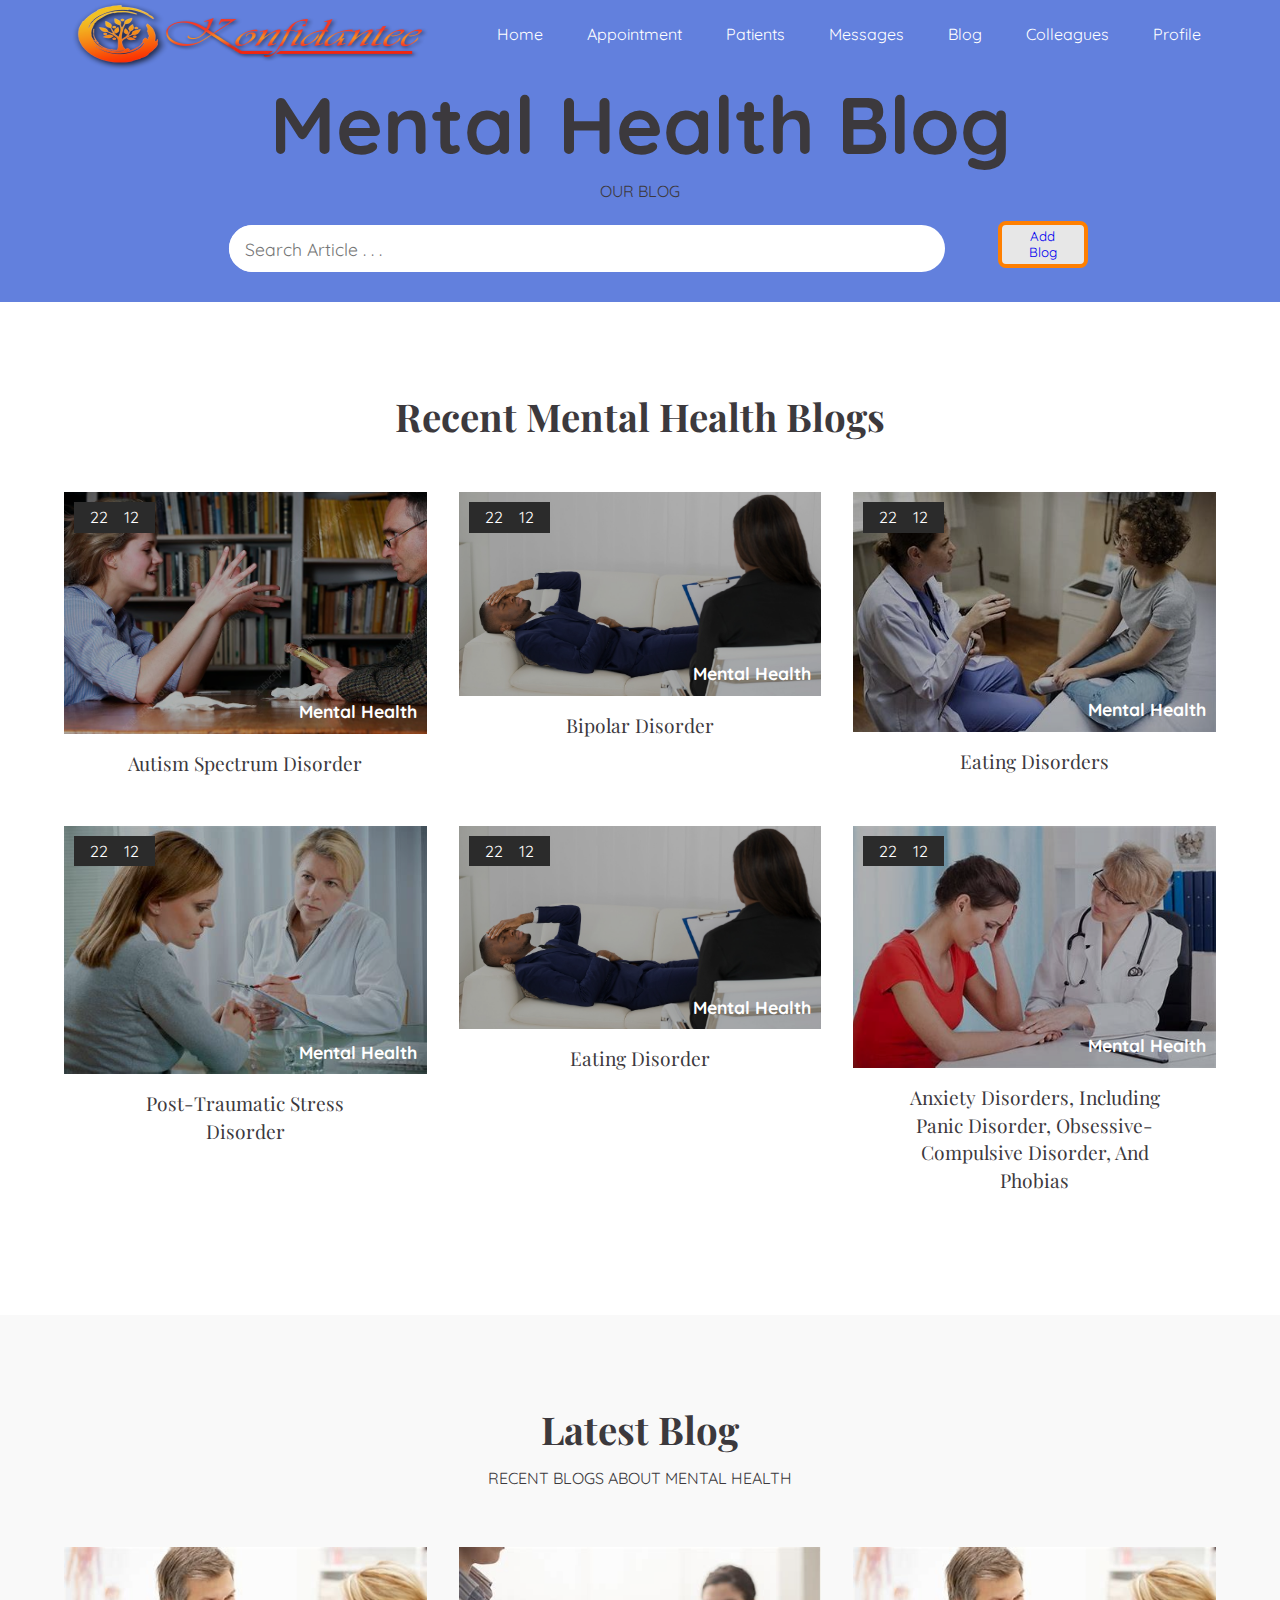
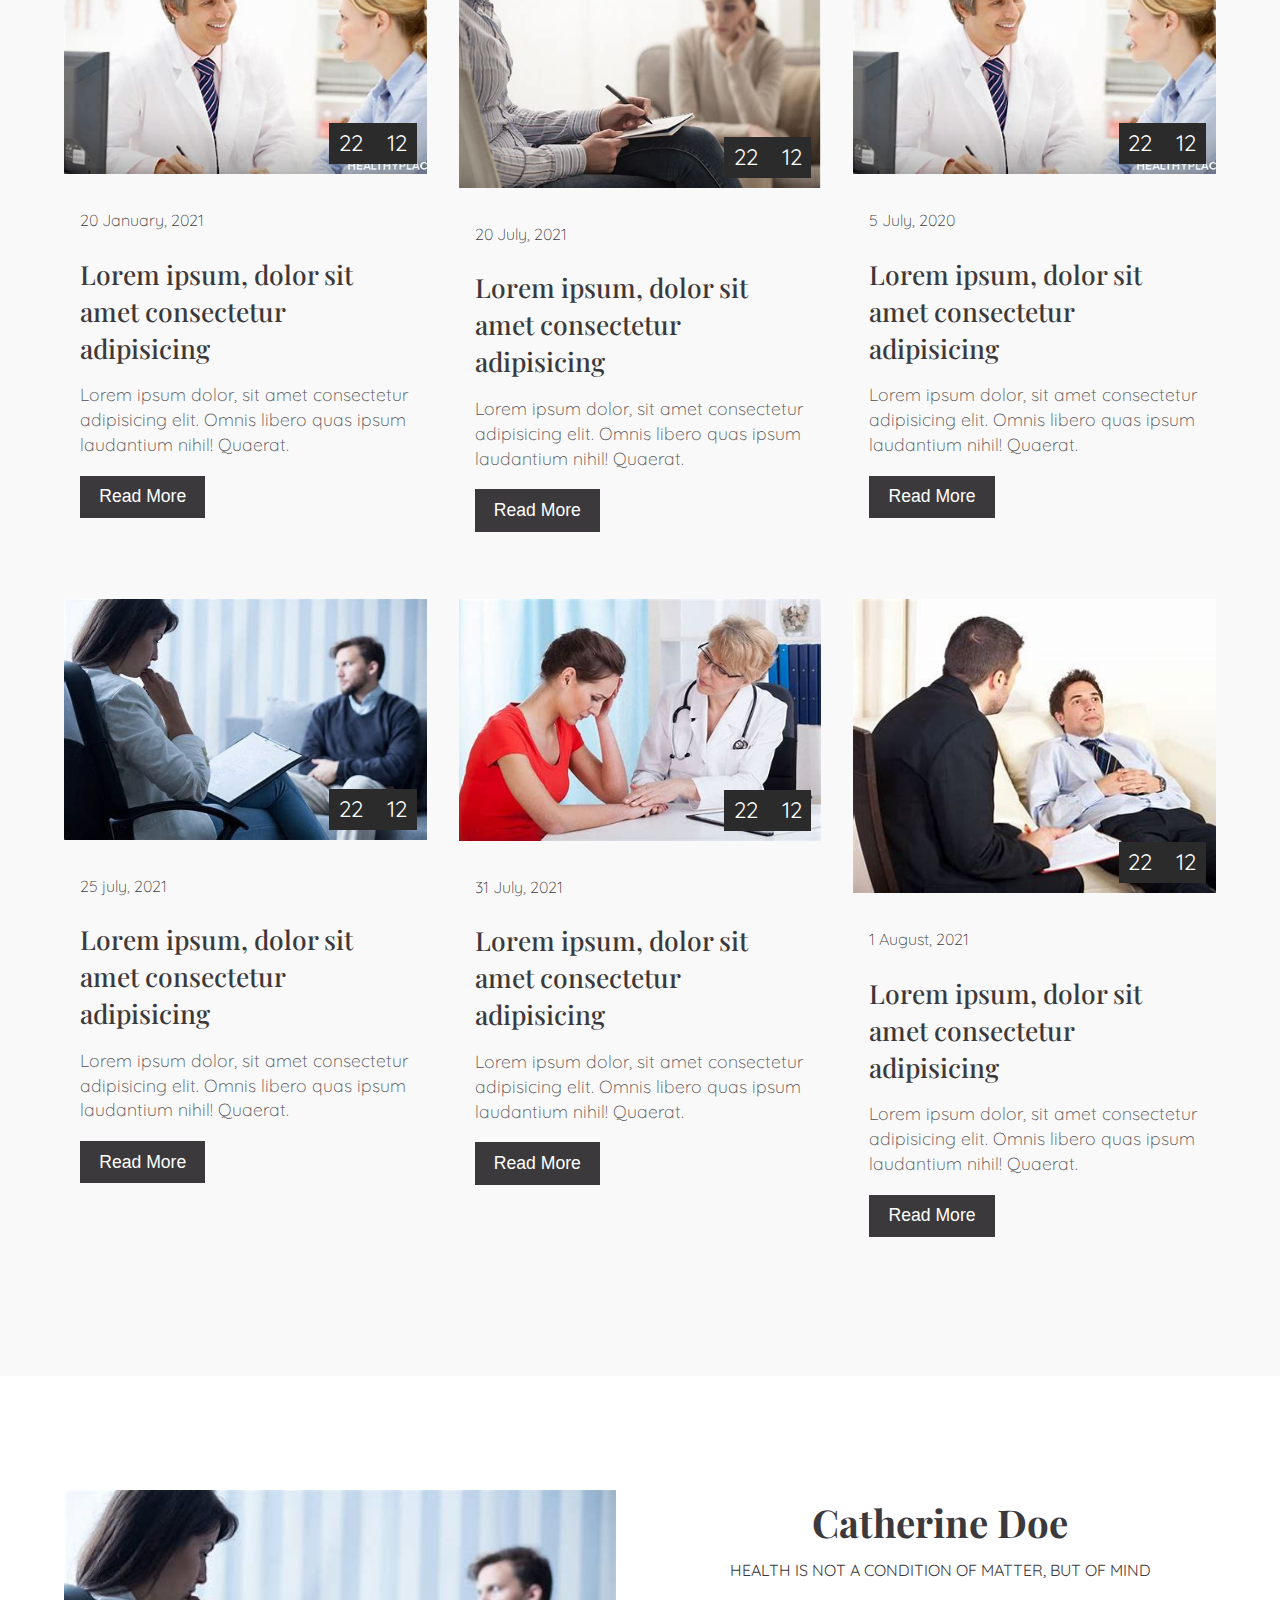
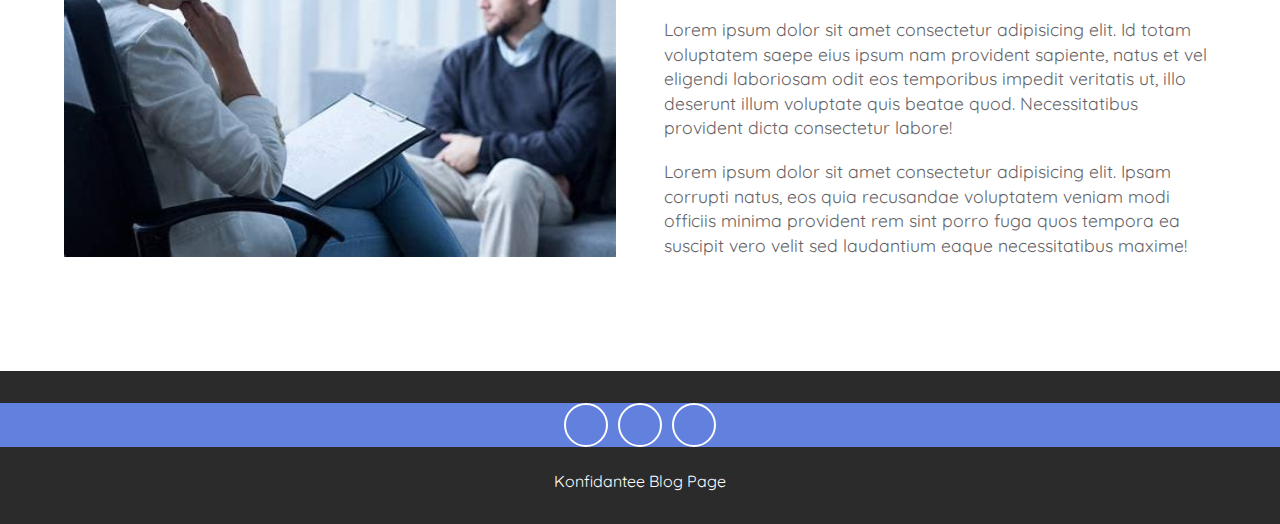
<file: index.html>
<!DOCTYPE html>
<html>
  <head>
    <meta charset="utf-8">
    <meta http-equiv="X-UA-Compatible" content="IE=edge">
    <title>Konfidantee Blog</title>
    <meta name="viewport" content="width=device-width, initial-scale=1">
    <!-- Font awesome icon -->
    <link rel="stylesheet" href="https://cdnjs.cloudflare.com/ajax/libs/font-awesome/5.15.1/css/all.min.css" integrity="sha512-+4zCK9k+qNFUR5X+cKL9EIR+ZOhtIloNl9GIKS57V1MyNsYpYcUrUeQc9vNfzsWfV28IaLL3i96P9sdNyeRssA==" crossorigin="anonymous" />
    <link rel="stylesheet" href="css/blog.css">
  </head>
  <body>



<header class="header">
      <div class="container">
         <div class="row align-items-center justify-content-between">
           <div class="logo">
               <img src="images/iconkonfidantee.png">
            </div>
            <button type="button" class="nav-toggler">
               <span></span>
            </button>
            <nav class="nav">
               <ul>
                  <li><a href="#">Home</a></li>
                  <li><a href="#">Appointment</a></li>
                  <li><a href="#">Patients</a></li>
                  <li><a href="#">Messages</a></li>
                  <li><a href="index.html">Blog</a></li>
                  <li><a href="#">Colleagues</a></li>
                 <li><a href="#">Profile</a></li>
               </ul>
            </nav>
         </div>
      </div>
   </header> 


<div class = "banner">
     <h1 class = "banner-title">
       <span>Mental </span>Health Blog
     </h1>
     <p>OUR BLOG</p>

   <div class="search_add">
    <form >
      <input type = "text" class = "search-input" placeholder="Search Article . . .">
      <button type = "submit" class = "search-btn">
        <i class = "fas fa-search"></i>
      </button>
    </form> 

  <button type = "submit" class = "add-btn"><a href="addBlog.html">Add Blog</a></button>
   </div>

</div>



      <!-- design-->
    <section class = "design" id = "design">
      <div class = "container">
        <div class = "title">
          <h2>Recent Mental Health Blogs</h2>
        </div>

        <div class = "design-content">
          <!-- item -->
          <div class = "design-item">
            <div class = "design-img">
              <img src = "images/psy.jpg" alt = "">
              <span><i class = "far fa-heart"></i> 22&nbsp&nbsp&nbsp <i class="far fa-comments"></i> 12</span>
             
              <span>Mental Health</span>
            </div>
            <div class = "design-title">
              <a href = "#">Autism spectrum disorder</a>
            </div>
          </div>
          <!-- end of item -->
          <!-- item -->
          <div class = "design-item">
            <div class = "design-img">
              <img src = "images/psy1.jpg" alt = "">
               <span><i class = "far fa-heart"></i> 22&nbsp&nbsp&nbsp <i class="far fa-comments"></i> 12</span>
              <span>Mental Health</span>
            </div>
            <div class = "design-title">
              <a href = "#">Bipolar disorder</a>
            </div>
          </div>
          <!-- end of item -->
          <!-- item -->
          <div class = "design-item">
            <div class = "design-img">
              <img src = "images/psy2.jpg" alt = "">
              <span><i class = "far fa-heart"></i> 22&nbsp&nbsp&nbsp <i class="far fa-comments"></i> 12</span>
              <span>Mental Health</span>
            </div>
            <div class = "design-title">
              <a href = "#">Eating Disorders</a>
            </div>
          </div>
          <!-- end of item -->
          <!-- item -->
          <div class = "design-item">
            <div class = "design-img">
              <img src = "images/psy3.jpg" alt = "">
              <span><i class = "far fa-heart"></i> 22&nbsp&nbsp&nbsp <i class="far fa-comments"></i> 12</span>
              <span>Mental Health</span>
            </div>
            <div class = "design-title">
              <a href = "#">Post-traumatic stress disorder</a>
            </div>
          </div>
          <!-- end of item -->
          <!-- item -->
          <div class = "design-item">
            <div class = "design-img">
              <img src = "images/psy1.jpg" alt = "">
               <span><i class = "far fa-heart"></i> 22&nbsp&nbsp&nbsp <i class="far fa-comments"></i> 12</span>
              <span>Mental Health</span>
            </div>
            <div class = "design-title">
              <a href = "#">Eating disorder</a>
            </div>
          </div>
          <!-- end of item -->
          <!-- item -->
          <div class = "design-item">
            <div class = "design-img">
              <img src = "images/psy4.jpg" alt = "">
              <span><i class = "far fa-heart"></i> 22&nbsp&nbsp&nbsp <i class="far fa-comments"></i> 12</span>
              <span>Mental Health</span>
            </div>
            <div class = "design-title">
              <a href = "#">Anxiety disorders, including panic disorder, obsessive-compulsive disorder, and phobias</a>
            </div>
          </div>
          <!-- end of item -->
        </div>
      </div>
    </section>
    <!-- end of design -->


    <!-- blog -->
    <section class = "blog" id = "blog">
      <div class = "container">
        <div class = "title">
          <h2>Latest Blog</h2>
          <p>Recent blogs about Mental Health </p>
        </div>
        <div class = "blog-content">
          <!-- item -->
          <div class = "blog-item">
            <div class = "blog-img">
              <img src = "images/psy5.jpg" alt = "">
               <span><i class = "far fa-heart"></i> 22&nbsp&nbsp&nbsp <i class="far fa-comments"></i> 12</span>
            </div>
            <div class = "blog-text">
              <span>20 January, 2021</span>
              <h2>Lorem ipsum, dolor sit amet consectetur adipisicing</h2>
              <p>Lorem ipsum dolor, sit amet consectetur adipisicing elit. Omnis libero quas ipsum laudantium nihil! Quaerat.</p>
              <a href = "#">Read More</a>
            </div>
          </div>
          <!-- end of item -->
          <!-- item -->
          <div class = "blog-item">
            <div class = "blog-img">
              <img src = "./images/psy6.jpg" alt = "">
              <span><i class = "far fa-heart"></i> 22&nbsp&nbsp&nbsp <i class="far fa-comments"></i> 12</span>
            </div>
            <div class = "blog-text">
              <span>20 July, 2021</span>
              <h2>Lorem ipsum, dolor sit amet consectetur adipisicing</h2>
              <p>Lorem ipsum dolor, sit amet consectetur adipisicing elit. Omnis libero quas ipsum laudantium nihil! Quaerat.</p>
              <a href = "#">Read More</a>
            </div>
          </div>
          <!-- end of item -->
          <!-- item -->
          <div class = "blog-item">
            <div class = "blog-img">
              <img src = "./images/psy5.jpg" alt = "">
              <span><i class = "far fa-heart"></i> 22&nbsp&nbsp&nbsp <i class="far fa-comments"></i> 12</span>
            </div>
            <div class = "blog-text">
              <span>5 July, 2020</span>
              <h2>Lorem ipsum, dolor sit amet consectetur adipisicing</h2>
              <p>Lorem ipsum dolor, sit amet consectetur adipisicing elit. Omnis libero quas ipsum laudantium nihil! Quaerat.</p>
              <a href = "#">Read More</a>
            </div>
          </div>
          <!-- end of item -->
          <!-- item -->
          <div class = "blog-item">
            <div class = "blog-img">
              <img src = "./images/psy7.jpg" alt = "">
               <span><i class = "far fa-heart"></i> 22&nbsp&nbsp&nbsp <i class="far fa-comments"></i> 12</span>
            </div>
            <div class = "blog-text">
              <span>25 july, 2021</span>
              <h2>Lorem ipsum, dolor sit amet consectetur adipisicing</h2>
              <p>Lorem ipsum dolor, sit amet consectetur adipisicing elit. Omnis libero quas ipsum laudantium nihil! Quaerat.</p>
              <a href = "#">Read More</a>
            </div>
          </div>
          <!-- end of item -->
          <!-- item -->
          <div class = "blog-item">
            <div class = "blog-img">
              <img src = "./images/psy4.jpg" alt = "">
             <span><i class = "far fa-heart"></i> 22&nbsp&nbsp&nbsp <i class="far fa-comments"></i> 12</span>
            </div>
            <div class = "blog-text">
              <span>31 July, 2021</span>
              <h2>Lorem ipsum, dolor sit amet consectetur adipisicing</h2>
              <p>Lorem ipsum dolor, sit amet consectetur adipisicing elit. Omnis libero quas ipsum laudantium nihil! Quaerat.</p>
              <a href = "#">Read More</a>
            </div>
          </div>
          <!-- end of item -->
          <!-- item -->
          <div class = "blog-item">
            <div class = "blog-img">
              <img src = "./images/psy8.jpg" alt = "">
               <span><i class = "far fa-heart"></i> 22&nbsp&nbsp&nbsp <i class="far fa-comments"></i> 12</span>
            </div>
            <div class = "blog-text">
              <span>1 August, 2021</span>
              <h2>Lorem ipsum, dolor sit amet consectetur adipisicing</h2>
              <p>Lorem ipsum dolor, sit amet consectetur adipisicing elit. Omnis libero quas ipsum laudantium nihil! Quaerat.</p>
              <a href = "#">Read More</a>
            </div>
          </div>
          <!-- end of item -->
        </div>
      </div>
    </section>
    <!-- end of blog -->

    <!-- about -->
    <section class = "about" id = "about">
      <div class = "container">
        <div class = "about-content">
          <div>
            <img src = "images/psy7.jpg" alt = "">
          </div>
          <div class = "about-text">
            <div class = "title">
              <h2>Catherine Doe</h2>
              <p>Health is not a condition of matter, but of mind</p>
            </div>
            <p>Lorem ipsum dolor sit amet consectetur adipisicing elit. Id totam voluptatem saepe eius ipsum nam provident sapiente, natus et vel eligendi laboriosam odit eos temporibus impedit veritatis ut, illo deserunt illum voluptate quis beatae quod. Necessitatibus provident dicta consectetur labore!</p>
            <p>Lorem ipsum dolor sit amet consectetur adipisicing elit. Ipsam corrupti natus, eos quia recusandae voluptatem veniam modi officiis minima provident rem sint porro fuga quos tempora ea suscipit vero velit sed laudantium eaque necessitatibus maxime!</p>
          </div>
        </div>
      </div>
    </section>
    <!-- end of about -->

    <!-- footer -->
    <footer>
      <div class = "social-links">
        <a href = "#"><i class = "fab fa-facebook-f"></i></a>
        <a href = "#"><i class = "fab fa-twitter"></i></a>
        <a href = "#"><i class = "fab fa-instagram"></i></a>
      </div>
      <span>Konfidantee Blog Page</span>
    </footer>
    <!-- end of footer -->
  <script src="js/jsforindex.js"></script>
</body>
</html>
</file>
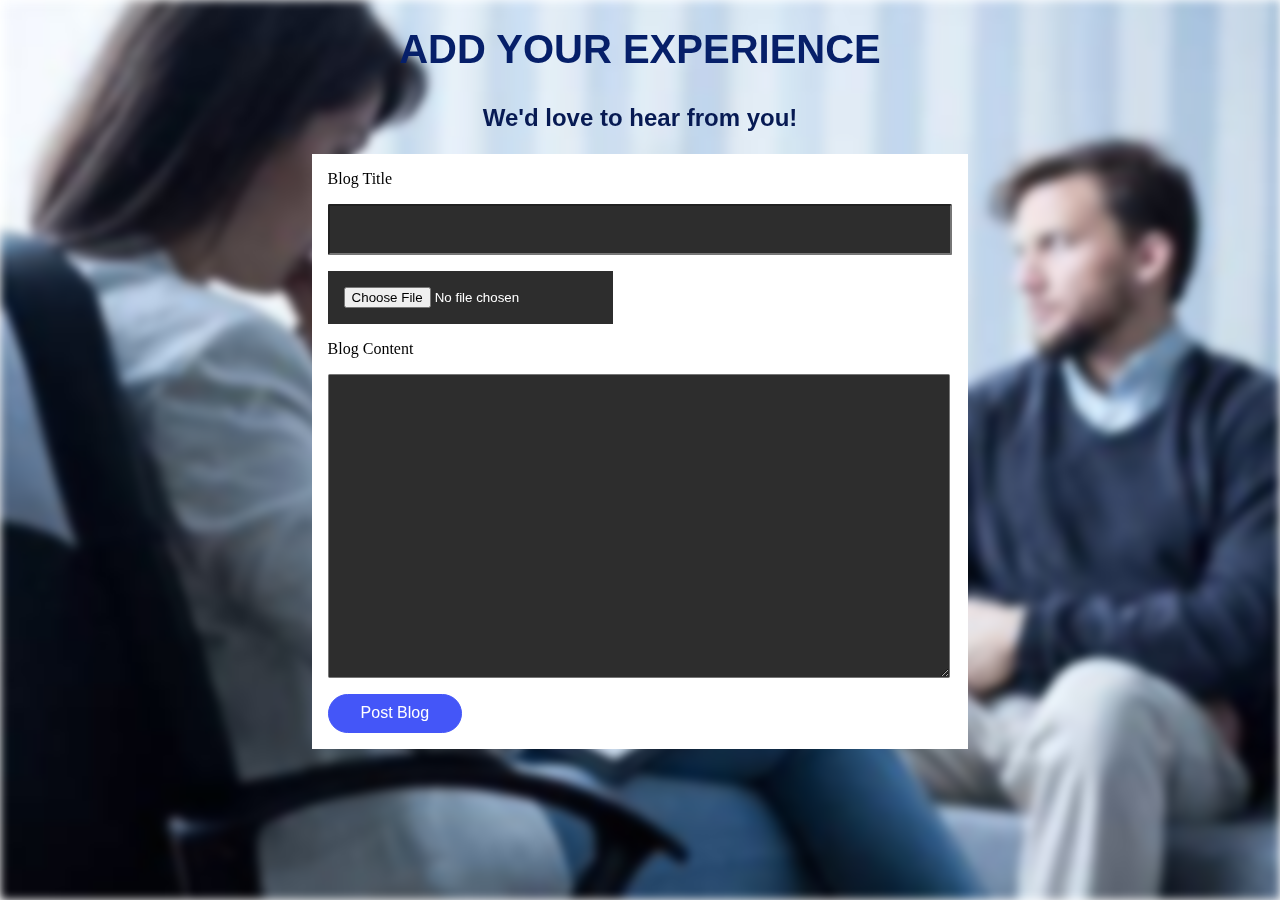
<file: addBlog.html>
<!DOCTYPE html>
<html lang="en">
<head>
    <meta charset="UTF-8">
    <meta http-equiv="X-UA-Compatible" content="IE=edge">
    <meta name="viewport" content="width=device-width, initial-scale=1.0">
    <title>Add blog page</title>
    <link rel="stylesheet" href="css/addBlog.css">
</head>
<body>
    <div class="img-area"></div>
	<div class="container"> 
    <div class="top_text">
        <h1>ADD YOUR EXPERIENCE</h1>
        <h4 >We'd love to hear from you!</h4>
    </div>
  <div class="input_container">

    <div class="input_title">
        <label>Blog Title</label> 
        <input class="input_title1" type="text" required /> 
    </div>
  <div class="input_file">
    <input class="input_file1" type="file" required />
  </div>
  <div class="input_content">
    <label>Blog Content</label>
    <textarea class="input_content1" required></textarea>
  </div>
<div class="submit_data">
    <a href="#" class="myButton">Post Blog</a>
</div>

  </div>

    </div>

</body>
</html>
</file>
<file: css/blog.css>
@import url('https://fonts.googleapis.com/css2?family=Playfair+Display:wght@500;600;700;800;900&family=Quicksand:wght@300;400;500;600;700&display=swap');

:root{
    --Playfair: 'Playfair Display', serif;
    --Quicksand: 'Quicksand', sans-serif;
    --Roboto: 'Roboto', sans-serif;
    --dark: #3c393d;
    --exDark: #2b2b2b;
    --color-1: #6280dd;
}

*{
    padding: 0;
    margin: 0;
    font-family: var(--Quicksand);
}
body{
    line-height: 1.4;
    color: var(--dark);
}
img{
    width: 100%;
    display: block;
}
.container{
    max-width: 1320px;
    margin: 0 auto;
    padding: 0 1.2rem;
}
ul{
	list-style: none;
}
a{
	text-decoration: none;
}

.container{
	max-width: 90%;
	margin:auto;
}
.row{
	display: flex;
	flex-wrap: wrap;
}
.align-items-center{
	align-items: center;
}
.justify-content-between{
	justify-content: space-between;
}

/* Haeder start*/
/*header*/
.header{
	background-color: var(--color-1);
	padding: 12px 0;
	line-height: 1.5;
}

.header .logo,
.header .nav{
	padding:0 15px;
}

.header .logo img{
	padding:0px 0px;
	top:-50px;
	width:600px;
	height: 200px;
	position: absolute;

	margin-top: -10px;
	margin-left: -140px;
	margin-bottom: 550px; 
}




@media screen and (max-width:1220px) {
	.header .logo img{
		width:575px;
		margin-top: -9px;
		margin-left: -135px;
		margin-bottom: 5px; 
	
	}
}
@media screen and (max-width:1120px) {
	.header .logo img{
		width:460px;
		margin-top: -12px;
		margin-left: -160px;
		margin-bottom: 5px; 
	
	}
}
@media screen and (max-width:1050px) {
	.header .logo img{
		margin-left:-155px;
		margin-top: -12px;
	}
}

@media screen and (max-width:1000px) {
	.header .logo img{
		width:420px;
		margin-top: -12px;
		margin-left: -152px;
		margin-bottom: 5px; 
	
	}
}
@media screen and (max-width:960px){
	.header .logo img{
		width:405px;
	}
}
@media screen and (max-width:922px) {
	.header .logo img{
		padding:0px 0px;
		top:-50px;
		width: 400px;
		height: 180px;
		position: absolute;
	
		margin-top: -7px;
		margin-left: -120px;
		margin-bottom: 5px; 
	}
	
}
.header .nav ul li{
	display: inline-block;
	margin-left: 40px;
}
.header .nav ul li a{
	display: block;
	font-size: 16px;
	text-transform: capitalize;
	color: #ffffff;
	padding: 10px 0;
	transition: all 0.5s ease;
}
.header .nav ul li button{
	display: block;
	font-size: 16px;
	text-transform: capitalize;
	color: #ffffff;
	border: 0px solid #6280dd;
	
    
	background-color: #6280dd;
	transition: all 0.5s ease;
}
.header .nav ul li button:hover{
	cursor: pointer;
	color: #f3a93d;
}

.header .nav ul li a:hover{
	color: #f3a93d;
}
.nav-toggler{
	height: 34px;
	width: 44px;
	background-color: #ffffff;
	border-radius: 4px;
	cursor: pointer;
	border:none;
	display: none;
	margin-right: 15px;
}
.nav-toggler:focus{
	outline: none;
	box-shadow: 0 0 15px rgba(255,255,255,0.5);
}
.nav-toggler span{
    height: 2px;
    width: 20px;
    background-color: var(--color-1);
    display: block;
    margin:auto;
    position: relative;
    transition: all 0.3s ease;
}
.nav-toggler.active span{
	background-color: transparent;
}
.nav-toggler span::before,
.nav-toggler span::after{
	content: '';
	position: absolute;
	left:0;
	top:0;
	width: 100%;
	height: 100%;
	background-color: var(--color-1);
	transition: all 0.3s ease;
}
.nav-toggler span::before{
	transform: translateY(-6px);
}
.nav-toggler.active span::before{
	transform: rotate(45deg);
}
.nav-toggler span::after{
	transform: translateY(6px);
}
.nav-toggler.active span::after{
	transform: rotate(135deg);
}
@media(max-width:922px){
   .nav-toggler{
   	display: block;
   }
   .header .nav{
   	width: 100%;
   	padding:0;
   	max-height: 0px;
   	overflow: hidden;
   	visibility: hidden;
   	transition: all 0.5s ease;
   }
   .header .nav.open{
   	visibility: visible;
	   float: right;
   }
   .header .nav ul{
   	padding:12px 15px 0;
   	margin-top: 12px;
   	border-top:1px solid rgba(255,255,255,0.2);
   }
   .header .nav ul li{
   	display: block;

   	margin:0;
   }
   .header .nav ul li button{
	   padding: 10px 0px;;
   }
   
}



/* Header End */

.banner
{
    display: flex;
    flex-direction: column;
    justify-content: center;
    align-items: center;
    background-color: #6280dd;
    padding-bottom: 30px;
}
.search_add{
    display: flex;
    flex-direction: row;
    justify-content:center;
    align-items: center;
    width:70vw

}
form{
    background: rgb(255, 255, 255);
    border-radius: 2rem; 
    display:flex
}
.search-input{
    font-size: 1.1rem;
    width: 100%;
    outline: 0;
    padding-left:10px 10px 10px 10px;
    border: none;
    border-radius: 2rem;
}
.search-input::placeholder{
    text-transform: capitalize;
    padding-left: 1rem;
}
.search-btn{
    width: 40px;
    font-size: 1.1rem;
    color: var(--dark);
    border: none;
    background: transparent;
    outline: 0;
    cursor: pointer;
}


.add-btn{
    width: 90px;
    border-radius: 8px;
    border: 4px solid #ff7f00;
    background-color: #e7e7e7;
    padding: 0.2rem 1rem 0.2rem 1rem;
    margin-left: 1rem;
    margin-top: 14px;
    transition-duration: 0.4s;
}
.add-btn:hover{
    background-color: #f8f8ff;
    color: white;
}


/* design */
.design{
    padding: 4.5rem 0;
}
.title{
    text-align: center;
    padding: 1rem 0;
}
.title h2{
    font-family: var(--Playfair);
    font-size: 2.4rem;
}
.title p{
    text-transform: uppercase;
    padding: 0.6rem 0;
}
.design-content{
    margin: 2rem 0;
}
.design-item{
    cursor: pointer;
    margin: 1.5rem 0;
}
.design-img{
    position: relative;
    overflow: hidden;
}
.design-img::after{
    position: absolute;
    content: "";
    top: 0;
    left: 0;
    width: 100%;
    height: 100%;
    background: rgba(0, 0, 0, 0.3);
}
.design-img img{
    transition:  all 0.5s ease;
}
.design-item:hover img{
    transform: scale(1.2);
}
.design-img span:first-of-type{
    position: absolute;
    z-index: 1;
    top: 10px;
    left: 10px;
    background: var(--exDark);
    color: #fff;
    padding: 0.25rem 1rem;
}
.design-img span:last-of-type{
    position: absolute;
    z-index: 1;
    bottom: 10px;
    right: 10px;
    color: #fff;
    font-weight: 700;
    font-size: 1.1rem;
}
.design-title{
    padding: 1rem;
    font-size: 1.2rem;
    text-align: center;
    width: 70%;
    margin: 0 auto;
}
.design-title a{
    color: var(--dark);
    text-decoration: none;
    text-transform: capitalize;
    font-family: var(--Playfair);
}

/* blog */
.blog{
    background: #f9f9f9;
    padding: 4.5rem 0;
}
.blog-content{
    margin: 2rem 0;
}
.blog-img{
    position: relative;
}
.blog-img span{
    position: absolute;
    bottom: 10px;
    right: 10px;
    background: var(--exDark);
    color: #fff;
    font-size: 1.4rem;
    padding: 0.3rem 0.6rem;
}
.blog-text{
    margin: 2.2rem 0;
    padding: 0 1rem;
}
.blog-text span{
    font-weight: 300;
    display: block;
    padding-bottom: 0.5rem;
}
.blog-text h2{
    font-family: var(--Playfair);
    padding: 1rem 0;
    font-size: 1.65rem;
    font-weight: 500;
}
.blog-text p{
    font-weight: 300;
    font-size: 1.1rem;
    opacity: 0.9;
    padding-bottom: 1.2rem;
}
.blog-text a{
    font-family: var(--Roboto);
    font-size: 1.1rem;
    text-decoration: none;
    color: var(--dark);
    display: inline-block;
    background: var(--dark);
    color: #fff;
    padding: 0.55rem 1.2rem;
    transition: all 0.5s ease;
}
.blog-text a:hover{
    background: var(--exDark);
}

/* about */
.about{
    padding: 4.5rem 0;
}
.about-text{
    margin: 2rem 0;
}
.about-text > p{
    font-size: 1.1rem;
    padding: 0.6rem 0;
    opacity: 0.8;
}

/* footer */
footer{
    background: var(--exDark);
    color: #fff;
    text-align: center;
    padding: 2rem 0;
}
.social-links{
    background-color: #6280DD;
    display: flex;
    justify-content: center;
    margin-bottom: 1.4rem;
}
.social-links a{
    border: 2px solid #fff;
    color: #fff;
    display: block;
    width: 40px;
    height: 40px;
    display: flex;
    justify-content: center;
    align-items: center;
    border-radius: 50%;
    text-decoration: none;
    margin: 0 0.3rem;
    transition: all 0.5s ease;
}

.social-links a:hover{
    background: #fff;
    color: var(--exDark);
}
.footer span{
    margin-top: 1rem;
    display: block;
    font-family: var(--Playfair);
    letter-spacing: 2px;
}

/* Media Queries */
@media screen and (min-width: 540px){
    .navbar-nav a{
        padding-right: 1.2rem;
        padding-left: 1.2rem;
    }
    .banner-title{
        font-size: 5rem;
    }
    .banner form{
        margin-top: 1.4rem;
        width: 80%;
        margin-left: auto;
        margin-right: auto;
    }
}

@media screen and (min-width: 768px){
    .navbar .container{
        display: flex;
        align-items: center;
        justify-content: space-between;
    }
    .search-input{
        padding: 0.8rem 0;
    }
    .design-content{
        display: grid;
        grid-template-columns: repeat(2, 1fr);
        gap: 2rem;
    }
    .design-item{
        margin: 0;
    }
    .blog-content{
        display: grid;
        grid-template-columns: repeat(2, 1fr);
        gap: 2rem;
    }
}

@media screen and (min-width: 992px){
    .blog-content{
        grid-template-columns: repeat(3, 1fr);
    }
    .about-content{
        display: grid;
        grid-template-columns: repeat(2, 1fr);
        column-gap: 3rem;
        align-items: center;
    }
}

@media screen and (min-width: 1200px){
    .design-content{
        grid-template-columns: repeat(3, 1fr);
    }
}
</file>
<file: css/addBlog.css>
body{
    margin: 0px;
    padding: 0px;
}
h1 {
    font-family: 'Poppins', sans-serif, 'arial';
    font-size: 2.5rem;
    color: #061f69;
}
h4 {
    font-family: 'Roboto', sans-serif, 'arial';
    font-size: 1.5rem;
    color: #071a53;
}

.img-area{
    background-image: url("../images/psy7.jpg");
    background-size: cover;
    height:100vh;
    width:100vw;
    z-index: -1;
    top: 0px;
    filter: blur(5px);
    position: fixed;
}
.container{
    display: flex;
    flex-direction: column;
    justify-content: center;
    align-items: center;
    text-align: center;
}
.input_container{
    padding: 1rem 1rem 1rem 1rem;
    display: flex;
    flex-direction: column;
    align-items: start;
    background-color: white;
    margin-top: -10px;

   
}

.input_title{
    display: flex;
    flex-direction: column;
    align-items:start;

}
.input_title1{
    width: 46vw;
    margin: 1rem 0;
    position: relative;
    border-radius: 0.1rem;
    padding: 1rem 1rem 1rem 1rem;
    background-color: #2d2d2d;
    color:white;
}
.input_content{
    margin-top: 1rem;
    display: flex;
    flex-direction: column;
    align-items:start;
  
}
.input_content1{
    width: 46vw;
    height: 30vh;
    margin: 1rem 0;
    position: relative;
    border-radius: 0.1rem;
    padding: 1rem 1rem 1rem 1rem;
    background-color: #2d2d2d;
    color:white;
}

.input_file1{
    background-color: green;
    padding: 1rem 1rem 1rem 1rem;
    background-color: #2d2d2d;
    color: white;
}
textarea:focus ,input:focus{ outline: 0; }

.myButton {
	background-color:#4456f8;
	border-radius:1.5rem;
	border:1px solid #4456f8;
	display:inline-block;
	cursor:pointer;
	color:#ffffff;
	font-family:Arial;
	font-size:1rem;
	padding:0.6rem 2rem;
	text-decoration:none;
}
.myButton:hover {
	background-color:#4456f8;
}
.myButton:active {
	position:relative;
	top:1px;
}

@media only screen and (max-width: 600px) {
    body{
        padding-top:10px;
    }
    h1 {
        font-family: 'Poppins', sans-serif, 'arial';
        font-size: 1.5rem;
        color: #6280dd;
    }
    h4 {
        font-family: 'Roboto', sans-serif, 'arial';
        font-size: 1rem;
        color: #6280dd;
    }

    .input_container{
        padding: 1rem 1rem 1rem 1rem;
        display: flex;
        flex-direction: column;
        align-items: start;
        background-color: rgb(255, 255, 255);
    }
    .input_content1{
        width: 67vw;
    }
    .input_title1{
        width: 67vw;
    }
  }
</file>
